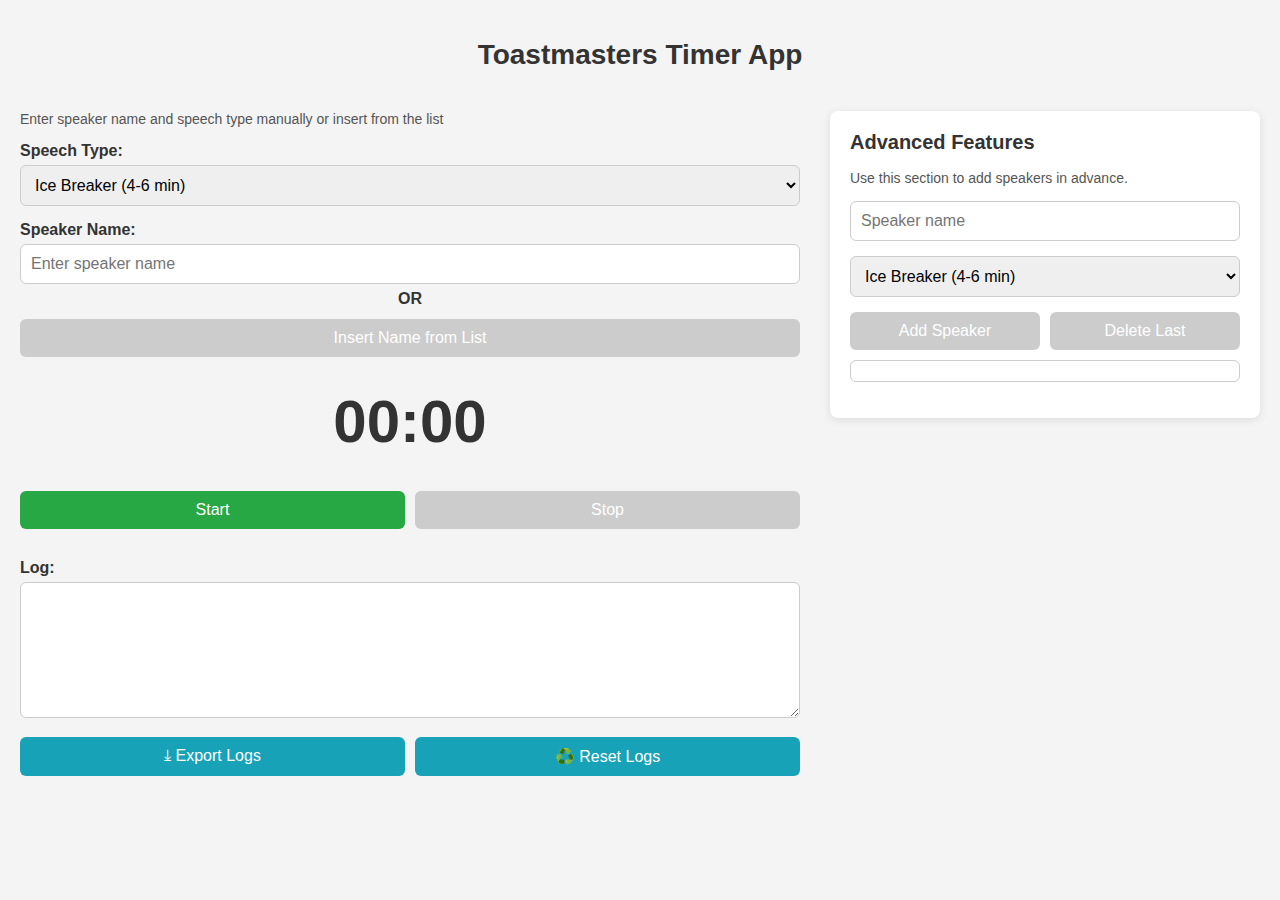
<file: index.html>
<!DOCTYPE html>
<html lang="en">
<head>
  <meta charset="UTF-8" />
  <meta name="viewport" content="width=device-width, initial-scale=1.0">
  <title>Toastmasters Timer App</title>
  <link rel="stylesheet" href="style.css">
</head>
<body>
  <h1>Toastmasters Timer App</h1>
  <div class="container">
    <div class="main-content">
      <div class="note">Enter speaker name and speech type manually or insert from the list</div>
      <div class="controls">
        <label for="speechType">Speech Type:</label>
        <select id="speechType">
          <option value="4,5,6">Ice Breaker (4-6 min)</option>
          <option value="5,6,7">Other Speech (5-7 min)</option>
          <option value="1,1.5,2">Table Topic (1-2 min)</option>
          <option value="2,2.5,3">Evaluator (2-3 min)</option>
        </select>

        <label for="speakerName">Speaker Name:</label>
        <div style="display: flex; flex-direction: column; gap: 6px;">
          <input type="text" id="speakerName" placeholder="Enter speaker name" />
          <div style="text-align: center; font-weight: bold;">OR</div>
          <button onclick="pickFromList()"  class="btn-standard" id="pickBtn" disabled>Insert Name from List</button>
        </div>

        <div id="timer">00:00</div>

        <div class="button-group">
          <button id="startBtn" class="btn-start" onclick="toggleStartPause()">Start</button>
          <button id="stopBtn" class="btn-stop" onclick="stopTimer()" disabled>Stop</button>
        </div>
      </div>

      <div class="log-section">
        <label for="logBox">Log:</label>
        <textarea id="logBox" rows="6"></textarea>
        <div style="display: flex; gap: 10px; margin-top: 10px;">
          <button onclick="exportLogs()" class="btn-export">⤓ Export Logs</button>
          <button onclick="resetLogs()" class="btn-reset">♻️ Reset Logs</button>
        </div>
      </div>
    </div>

    <div class="advanced">
      <h2>Advanced Features</h2>
      <div class="note">Use this section to add speakers in advance.</div>
      <div style="display: flex; gap: 10px; flex-wrap: wrap;">
        <input type="text" id="newSpeakerName" placeholder="Speaker name" style="flex: 1; min-width: 200px;">
        <select id="newSpeechType" style="flex: 1; min-width: 200px;">
          <option value="4,5,6">Ice Breaker (4-6 min)</option>
          <option value="5,6,7">Other Speech (5-7 min)</option>
          <option value="1,1.5,2">Table Topic (1-2 min)</option>
          <option value="2,2.5,3">Evaluator (2-3 min)</option>
        </select>
      </div>
      <div style="display: flex; gap: 10px; margin-top: 10px;">
        <button onclick="addSpeaker()"  class="btn-standard" id="addSpeakerBtn" disabled>Add Speaker</button>
        <button onclick="deleteSpeaker()"  class="btn-standard" id="deleteSpeakerBtn" disabled>Delete Last</button>
      </div>
      <ul id="speakerList"></ul>
    </div>
  </div>
  <script src="script.js"></script>
</body>
</html>
</file>
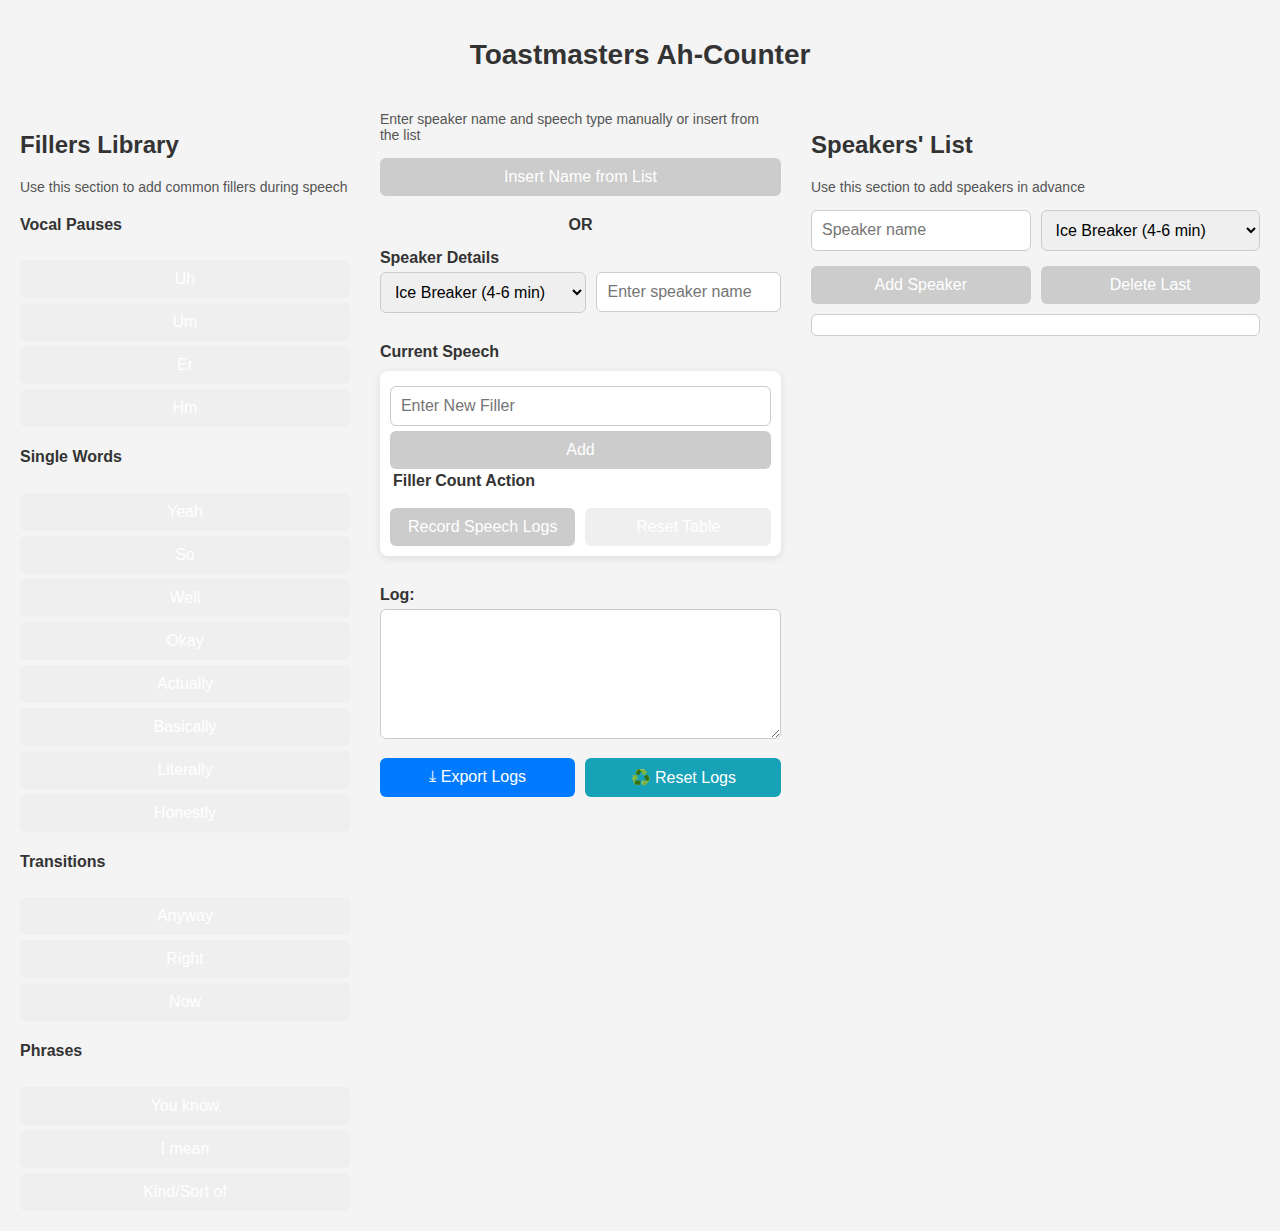
<file: ahcounter.html>
<!DOCTYPE html>
<html lang="en">
<head>
  <meta charset="UTF-8" />
  <meta name="viewport" content="width=device-width, initial-scale=1.0">
  <title>Ah-Counter</title>
  <link rel="stylesheet" href="style.css">
</head>
<body>
  <h1>Toastmasters Ah-Counter</h1>
  <div class="container">
    <div class="library">
      <h2>Fillers Library</h2>
      <div class="note">Use this section to add common fillers during speech</div>
      <h4>Vocal Pauses</h4>
      <div class="librarySection">
        <button onclick="addWordToFillerTable('Uh')" class="btn-library">Uh</button>
        <button onclick="addWordToFillerTable('Um')" class="btn-library">Um</button>
        <button onclick="addWordToFillerTable('Er')" class="btn-library">Er</button>
        <button onclick="addWordToFillerTable('Hm')" class="btn-library">Hm</button>
      </div>
      <h4>Single Words</h4>
      <div class="librarySection">
        <button onclick="addWordToFillerTable('Yeah')" class="btn-library">Yeah</button>
        <button onclick="addWordToFillerTable('So')" class="btn-library">So</button>
        <button onclick="addWordToFillerTable('Well')" class="btn-library">Well</button>
        <button onclick="addWordToFillerTable('Okay')" class="btn-library">Okay</button>
      </div>
      <div class="librarySection">
        <button onclick="addWordToFillerTable('Actually')" class="btn-library">Actually</button>
        <button onclick="addWordToFillerTable('Basically')" class="btn-library">Basically</button>
        <button onclick="addWordToFillerTable('Literally')" class="btn-library">Literally</button>
        <button onclick="addWordToFillerTable('Honestly')" class="btn-library">Honestly</button>
      </div>
      <h4>Transitions</h4>
      <div class="librarySection">
        <button onclick="addWordToFillerTable('Anyway')" class="btn-library">Anyway</button>
        <button onclick="addWordToFillerTable('Right')" class="btn-library">Right</button>
        <button onclick="addWordToFillerTable('Now')" class="btn-library">Now</button>
      </div>
      <h4>Phrases</h4>
      <div class="librarySection">
        <button onclick="addWordToFillerTable('You know')" class="btn-library">You know</button>
        <button onclick="addWordToFillerTable('I mean')" class="btn-library">I mean</button>
        <button onclick="addWordToFillerTable('Kind/Sort of')" class="btn-library">Kind/Sort of</button>
      </div>
    </div>
    <div class="main-content">
      <div class="note">Enter speaker name and speech type manually or insert from the list</div>
      <div class="controls">
        <div style="display: flex; flex-direction: column; gap: 6px;">
          <button onclick="pickFromList()" class="btn-standard" id="pickBtn" disabled>Insert Name from List</button>
        </div>
        <div style="text-align: center; font-weight: bold; margin-top: 20px;">OR</div>
        <label for="speechType">Speaker Details</label>
        <div style="display: flex; flex-direction: row; gap: 10px; width: 100%; margin-bottom: 10px">
          <select id="speechType" style="flex: 1;">
            <option value="4,5,6">Ice Breaker (4-6 min)</option>
            <option value="5,6,7">Other Speech (5-7 min)</option>
            <option value="1,1.5,2">Table Topic (1-2 min)</option>
            <option value="2,2.5,3">Evaluator (2-3 min)</option>
          </select>

          <div style="display: flex; flex-direction: column; gap: 6px; flex: 1;">
            <input type="text" id="speakerName" placeholder="Enter speaker name" />
          </div>
        </div>

        <div style="text-align: left; font-weight: bold;margin-top: 30px; margin-bottom: 10px;">Current Speech</div>
        <div style="background: white; padding: 10px; border-radius: 8px; box-shadow: 0 2px 8px rgba(0, 0, 0, 0.1)">
          <div class="currentFillerSection">
            <input type="text" id="newFiller" placeholder="Enter New Filler" />
            <button onclick="addToFillerTable()" class="btn-standard" id="addBtn" disabled>Add</button>
          </div>
          <table id="fillerTable">
              <thead>
                  <tr>
                      <th>Filler</th>
                      <th>Count</th>
                      <th>Action</th>
                  </tr>
              </thead>
              <tbody>
                  <!-- Rows will be added here dynamically -->
              </tbody>
          </table>
          <div style="display: flex; gap: 10px; margin-top: 10px;">
            <button id="recordLogs" onclick="recordSpeechLogs()" class="btn-standard " disabled>Record Speech Logs</button>
            <button id="resetTable" onclick="resetFillerTable()" class="btn-danger">Reset Table</button>
          </div>
        </div>
      </div>

      <div class="log-section">
        <label for="logBox">Log:</label>
        <textarea id="logBox" rows="6"></textarea>
        <div style="display: flex; gap: 10px; margin-top: 10px;">
          <button onclick="exportLogs()" class="btn-standard">⤓ Export Logs</button>
          <button onclick="resetLogs()" class="btn-reset btn-danger">♻️ Reset Logs</button>
        </div>
      </div>
    </div>

    <div class="speakerSection">
      <h2>Speakers' List</h2>
      <div class="note">Use this section to add speakers in advance</div>
      <div style="display: flex; gap: 10px; flex-wrap: wrap;">
        <input type="text" id="newSpeakerName" placeholder="Speaker name" style="flex: 1; min-width: 200px;">
        <select id="newSpeechType" style="flex: 1; min-width: 200px;">
          <option value="4,5,6">Ice Breaker (4-6 min)</option>
          <option value="5,6,7">Other Speech (5-7 min)</option>
          <option value="1,1.5,2">Table Topic (1-2 min)</option>
          <option value="2,2.5,3">Evaluator (2-3 min)</option>
        </select>
      </div>
      <div style="display: flex; gap: 10px; margin-top: 10px;">
        <button onclick="addSpeaker()" class="btn-standard" id="addSpeakerBtn" disabled>Add Speaker</button>
        <button onclick="deleteSpeaker()" class="btn-standard" id="deleteSpeakerBtn" disabled>Delete Last</button>
      </div>
      <ul id="speakerList"></ul>
    </div>
  </div> <!-- Closing the container div -->

  <script src="ahcounter_script.js"></script>
</body>
</html>
</file>
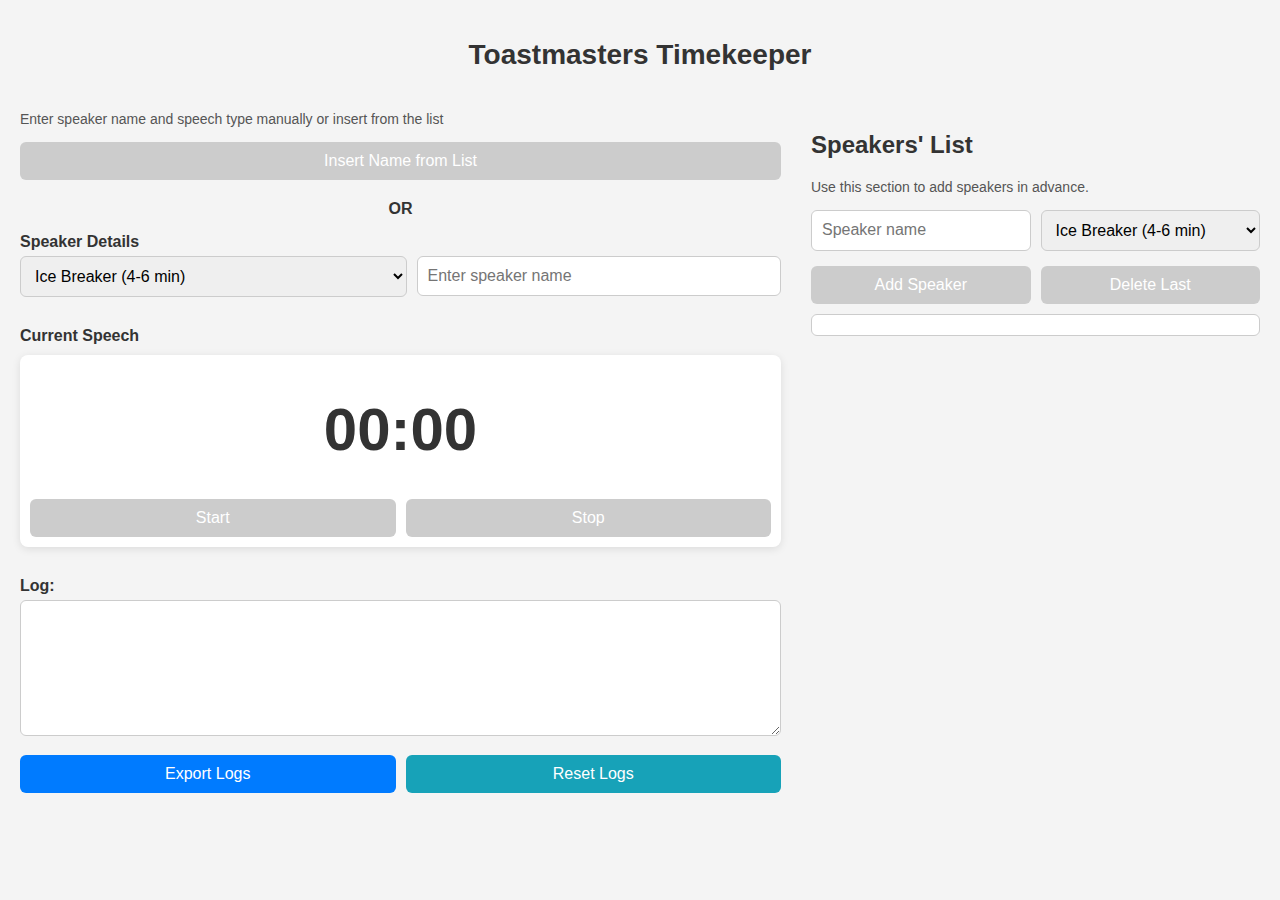
<file: timer.html>
<!DOCTYPE html>
<html lang="en">
<head>
  <meta charset="UTF-8" />
  <meta name="viewport" content="width=device-width, initial-scale=1.0">
  <title>Timekeeper</title>
  <link rel="stylesheet" href="style.css">
</head>
<body>
  <h1>Toastmasters Timekeeper</h1>
  <div class="container">
    <div class="main-content">
      <div class="note">Enter speaker name and speech type manually or insert from the list</div>
      <div class="controls">
        <div style="display: flex; flex-direction: column; gap: 6px;">
          <button onclick="pickFromList()" class="btn-standard" id="pickBtn" disabled>Insert Name from List</button>
        </div>
        <div style="text-align: center; font-weight: bold; margin-top: 20px;">OR</div>
        <label for="speechType">Speaker Details</label>
        <div style="display: flex; flex-direction: row; gap: 10px; width: 100%; margin-bottom: 10px">
          <select id="speechType" style="flex: 1;">
            <option value="4,5,6">Ice Breaker (4-6 min)</option>
            <option value="5,6,7">Other Speech (5-7 min)</option>
            <option value="1,1.5,2">Table Topic (1-2 min)</option>
            <option value="2,2.5,3">Evaluator (2-3 min)</option>
          </select>

          <div style="display: flex; flex-direction: column; gap: 6px; flex: 1;">
            <input type="text" id="speakerName" placeholder="Enter speaker name" />
          </div>
        </div>

        <div style="text-align: left; font-weight: bold;margin-top: 30px; margin-bottom: 10px;">Current Speech</div>
        <div style="background: white; padding: 10px; border-radius: 8px; box-shadow: 0 2px 8px rgba(0, 0, 0, 0.1)">
          <div id="timer">00:00</div>

          <div class="button-group">
            <button id="startBtn" class="btn-start" onclick="toggleStartPause()" disabled>Start</button>
            <button id="stopBtn" class="btn-stop" onclick="stopTimer()" disabled>Stop</button>
          </div>
          </div>
      </div>

      <div class="log-section">
        <label for="logBox">Log:</label>
        <textarea id="logBox" rows="6"></textarea>
        <div style="display: flex; gap: 10px; margin-top: 10px;">
          <button onclick="exportLogs()" class="btn-standard">Export Logs</button>
          <button onclick="resetLogs()" class="btn-reset btn-danger">Reset Logs</button>
        </div>
      </div>
    </div>

    <div class="speakerSection">
      <h2>Speakers' List</h2>
      <div class="note">Use this section to add speakers in advance.</div>
      <div style="display: flex; gap: 10px; flex-wrap: wrap;">
        <input type="text" id="newSpeakerName" placeholder="Speaker name" style="flex: 1; min-width: 200px;">
        <select id="newSpeechType" style="flex: 1; min-width: 200px;">
          <option value="4,5,6">Ice Breaker (4-6 min)</option>
          <option value="5,6,7">Other Speech (5-7 min)</option>
          <option value="1,1.5,2">Table Topic (1-2 min)</option>
          <option value="2,2.5,3">Evaluator (2-3 min)</option>
        </select>
      </div>
      <div style="display: flex; gap: 10px; margin-top: 10px;">
        <button onclick="addSpeaker()"  class="btn-standard" id="addSpeakerBtn" disabled>Add Speaker</button>
        <button onclick="deleteSpeaker()"  class="btn-standard" id="deleteSpeakerBtn" disabled>Delete Last</button>
      </div>
      <ul id="speakerList"></ul>
    </div>
  </div>
  <script src="timer_script.js"></script>
</body>
</html>
</file>
<file: style.css>
body {
  font-family: 'Segoe UI', sans-serif;
  margin: 0;
  padding: 20px;
  background-color: #f4f4f4;
  color: #333;
  display: flex;
  flex-direction: column;
  gap: 20px;
}

.container {
  display: flex;
  flex-direction: column;
  gap: 30px;
}

@media (min-width: 768px) {
  .container {
    flex-direction: row;
    align-items: flex-start;
  }

  .main-content {
    flex: 2;
  }

  .advanced {
    flex: 1;
    margin-top: 0;
  }
}
h1 {
  text-align: center;
  font-size: 28px;
  margin-bottom: 20px;
}
label {
  font-weight: bold;
  display: block;
  margin-top: 15px;
}
input, select, button, textarea {
  padding: 10px;
  font-size: 16px;
  margin-top: 5px;
  width: 100%;
  box-sizing: border-box;
  border-radius: 6px;
  border: 1px solid #ccc;
}
button {
  border: none;
  cursor: pointer;
  transition: background-color 0.3s;
  color: white;
}
button:hover:not(:disabled) {
  opacity: 0.9;
}
button:disabled {
  background-color: #ccc;
  cursor: not-allowed;
}
.button-group {
  display: flex;
  justify-content: space-between;
  gap: 10px;
  margin-top: 20px;
}
#timer {
  font-size: 60px;
  text-align: center;
  margin: 30px 0;
  font-weight: bold;
}
textarea {
  resize: vertical;
  min-height: 100px;
}
.log-section {
  margin-top: 30px;
}

/* 🟨 Custom colors for buttons based on their function */
.btn-start {
  background-color: #28a745; /* green */
}
.btn-pause {
  background-color: #fd7e14; /* orange */
}
.btn-stop {
  background-color: #8b0000; /* red */
}
.btn-export {
  background-color: #17a2b8; /* teal */
}
.btn-reset {
  background-color: #17a2b8; /* gray */
}
.btn-standard {
  background-color: #007bff /* standard blue */
}
.advanced {
  background: white;
  padding: 20px;
  border-radius: 8px;
  box-shadow: 0 2px 8px rgba(0, 0, 0, 0.1);
}

.advanced h2 {
  font-size: 20px;
  margin-top: 0;
}

.note {
  font-size: 14px;
  color: #555;
  margin-bottom: 10px;
}

#speakerList {
  background: #fff;
  border: 1px solid #ccc;
  border-radius: 6px;
  padding: 10px;
  list-style: none;
  max-height: 150px;
  overflow-y: auto;
  margin-top: 10px;
}
</file>
